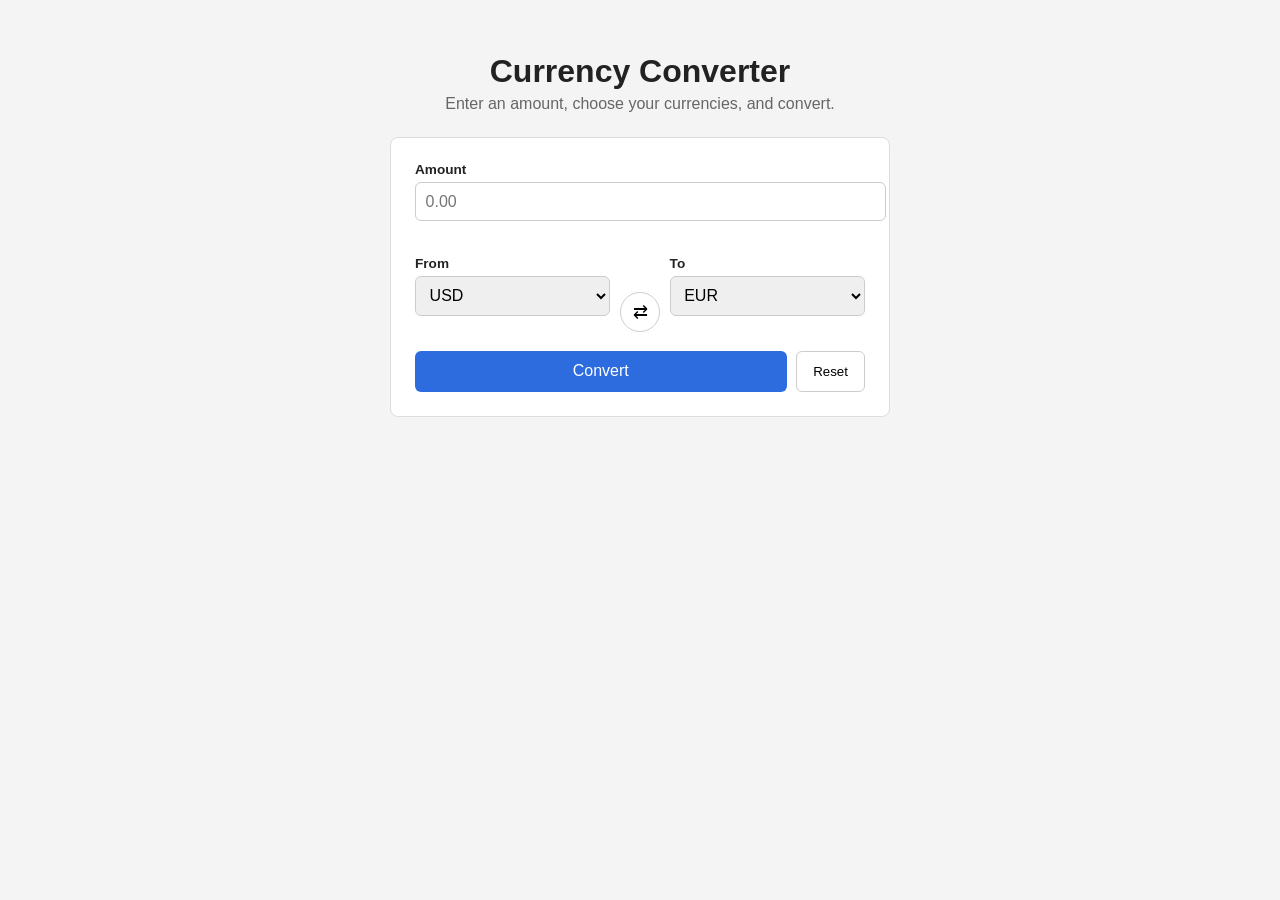
<file: minproject.html>
<!DOCTYPE html>
<html lang="en">
<head>
  <meta charset="UTF-8">
  <meta name="viewport" content="width=device-width, initial-scale=1.0">
  <title>Currency Converter</title>
  <link rel="stylesheet" href="style.css">
</head>
<body>
 
  <header>
    <h1>Currency Converter</h1>
    <p>Enter an amount, choose your currencies, and convert.</p>
  </header>
 
  <main>
    <form id="converter-form">
      <div class="field">
        <label for="amount">Amount</label>
        <input type="number" id="amount" step="any" placeholder="0.00">
        <div class="error-msg" id="amount-error"></div>
      </div>
 
      <div class="pair-row">
        <div class="field">
          <label for="from-currency">From</label>
          <select id="from-currency"></select>
        </div>
 
        <button type="button" id="swap-btn" aria-label="Swap currencies">⇄</button>
 
        <div class="field">
          <label for="to-currency">To</label>
          <select id="to-currency"></select>
        </div>
      </div>
 
      <div class="actions">
        <button type="submit" class="primary">Convert</button>
        <button type="button" id="reset-btn">Reset</button>
      </div>
    </form>
  </main>
 
  <script src="script.js"></script>
</body>
</html>
</file>
<file: style.css>
CSS
* {
  box-sizing: border-box;
}
 
body {
  font-family: Arial, sans-serif;
  background: #f4f4f4;
  color: #222;
  margin: 0;
  padding: 2rem 1rem;
}
 
header {
  max-width: 500px;
  margin: 0 auto 1.5rem;
  text-align: center;
}
 
header h1 {
  margin-bottom: 0.3rem;
}
 
header p {
  color: #666;
  margin: 0;
}
 
main {
  max-width: 500px;
  margin: 0 auto;
}
 
form {
  background: #fff;
  border: 1px solid #ddd;
  border-radius: 8px;
  padding: 1.5rem;
}
 
.field {
  margin-bottom: 1rem;
}
 
.field label {
  display: block;
  font-size: 0.85rem;
  font-weight: bold;
  margin-bottom: 0.3rem;
}
 
.field input,
.field select {
  width: 100%;
  padding: 0.6rem;
  border: 1px solid #ccc;
  border-radius: 6px;
  font-size: 1rem;
}
 
.field input:focus,
.field select:focus,
button:focus {
  outline: 2px solid #2d6cdf;
}
 
.field input.invalid {
  border-color: #c0392b;
  background: #fdecea;
}
 
.error-msg {
  color: #c0392b;
  font-size: 0.8rem;
  min-height: 1.1em;
  margin-top: 0.3rem;
}
 
.pair-row {
  display: grid;
  grid-template-columns: 1fr auto 1fr;
  gap: 0.6rem;
  align-items: end;
}
 
#swap-btn {
  width: 40px;
  height: 40px;
  border-radius: 50%;
  border: 1px solid #ccc;
  background: #fff;
  cursor: pointer;
  font-size: 1.1rem;
}
 
#swap-btn:hover {
  background: #eee;
}
 
.actions {
  display: flex;
  gap: 0.6rem;
  margin-top: 1.2rem;
}
 
button.primary {
  flex: 1;
  background: #2d6cdf;
  color: #fff;
  border: none;
  padding: 0.7rem;
  border-radius: 6px;
  font-size: 1rem;
  cursor: pointer;
}
 
button.primary:hover {
  background: #1f56b8;
}
 
#reset-btn {
  background: #fff;
  border: 1px solid #ccc;
  padding: 0.7rem 1rem;
  border-radius: 6px;
  cursor: pointer;
}
 
#reset-btn:hover {
  background: #eee;
}
 
@media (max-width: 480px) {
  .pair-row {
    grid-template-columns: 1fr;
  }
  #swap-btn {
    justify-self: center;
  }
}
</file>
